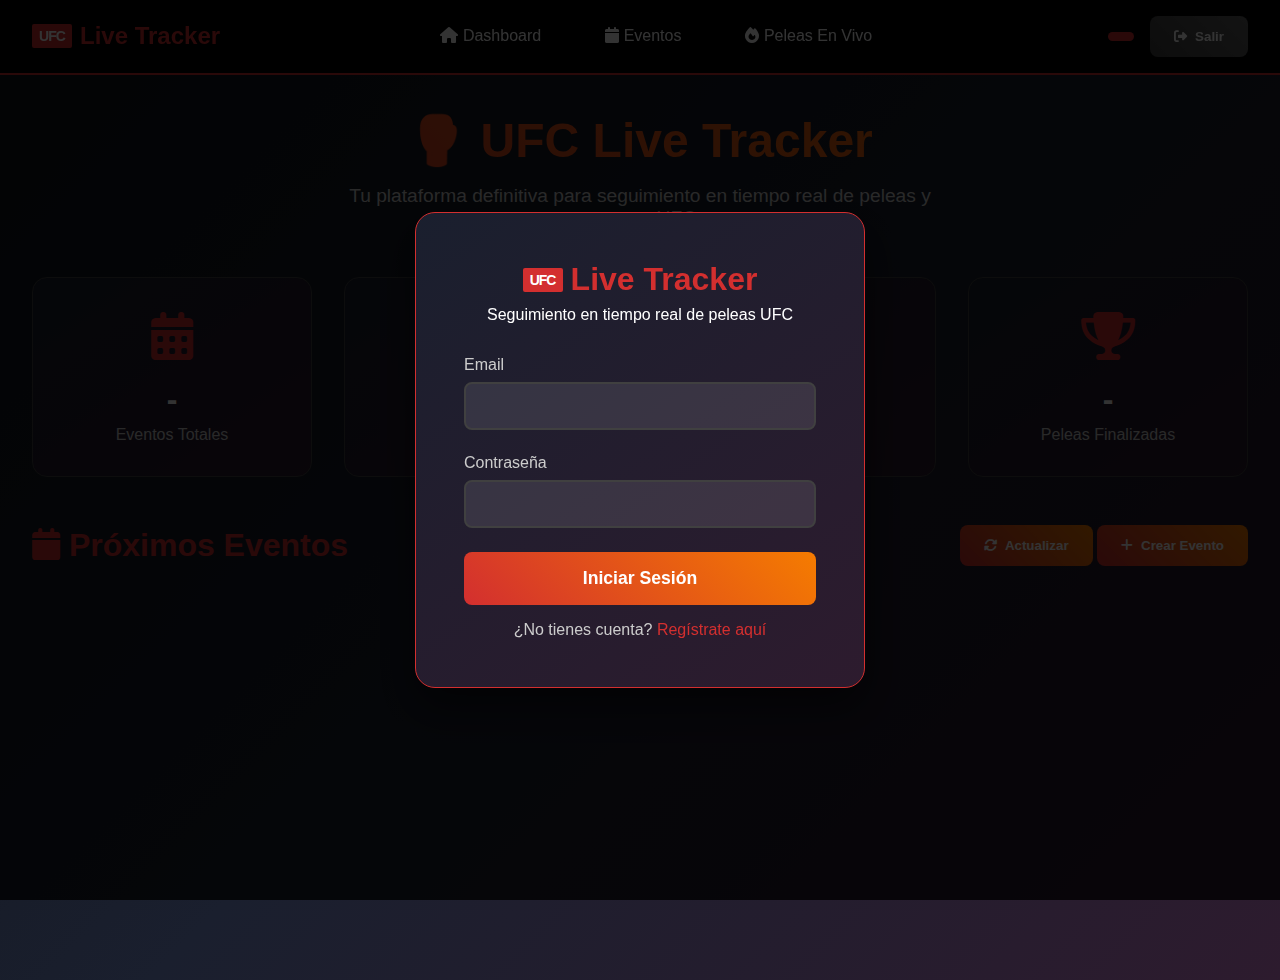
<file: src/main/resources/static/index.html>
<!DOCTYPE html>
<html lang="es">
<head>
    <meta charset="UTF-8">
    <meta name="viewport" content="width=device-width, initial-scale=1.0">
    <title>UFC Live Tracker</title>
    <link href="https://cdnjs.cloudflare.com/ajax/libs/font-awesome/6.4.0/css/all.min.css" rel="stylesheet">
    <style>
        * {
            margin: 0;
            padding: 0;
            box-sizing: border-box;
        }

        body {
            font-family: 'Segoe UI', Tahoma, Geneva, Verdana, sans-serif;
            background: linear-gradient(135deg, #0f1419 0%, #1a1f2e 50%, #2d1b2e 100%);
            color: #ffffff;
            min-height: 100vh;
            overflow-x: hidden;
        }

        /* Header */
        .header {
            background: rgba(0, 0, 0, 0.9);
            backdrop-filter: blur(10px);
            padding: 1rem 2rem;
            position: fixed;
            top: 0;
            left: 0;
            right: 0;
            z-index: 1000;
            border-bottom: 2px solid #d32f2f;
        }

        .nav-container {
            display: flex;
            justify-content: space-between;
            align-items: center;
            max-width: 1400px;
            margin: 0 auto;
        }

        .logo {
            display: flex;
            align-items: center;
            gap: 0.5rem;
            font-size: 1.5rem;
            font-weight: bold;
            color: #d32f2f;
        }

        .ufc-logo {
            width: 40px;
            height: 24px;
            background: #d32f2f;
            position: relative;
            font-family: 'Arial Black', Arial, sans-serif;
            font-weight: 900;
            font-size: 14px;
            color: white;
            display: flex;
            align-items: center;
            justify-content: center;
            border-radius: 2px;
            letter-spacing: -1px;
        }

        .nav-menu {
            display: flex;
            list-style: none;
            gap: 2rem;
            align-items: center;
        }

        .nav-menu a {
            color: #ffffff;
            text-decoration: none;
            padding: 0.5rem 1rem;
            border-radius: 5px;
            transition: all 0.3s ease;
        }

        .nav-menu a:hover {
            background: #d32f2f;
            transform: translateY(-2px);
        }

        .user-info {
            display: flex;
            align-items: center;
            gap: 1rem;
            font-size: 0.9rem;
        }

        .user-badge {
            background: #d32f2f;
            padding: 0.3rem 0.8rem;
            border-radius: 20px;
            font-size: 0.8rem;
        }

        /* Main Content */
        .main-content {
            margin-top: 80px;
            padding: 2rem;
            max-width: 1400px;
            margin-left: auto;
            margin-right: auto;
        }

        /* Auth Modal */
        .auth-modal {
            position: fixed;
            top: 0;
            left: 0;
            right: 0;
            bottom: 0;
            background: rgba(0, 0, 0, 0.8);
            display: flex;
            justify-content: center;
            align-items: center;
            z-index: 2000;
        }

        .auth-container {
            background: linear-gradient(145deg, #1a1f2e, #2d1b2e);
            padding: 3rem;
            border-radius: 20px;
            box-shadow: 0 20px 40px rgba(0, 0, 0, 0.5);
            width: 100%;
            max-width: 450px;
            margin: 1rem;
            border: 1px solid #d32f2f;
        }

        .auth-header {
            text-align: center;
            margin-bottom: 2rem;
        }

        .auth-header h2 {
            color: #d32f2f;
            font-size: 2rem;
            margin-bottom: 0.5rem;
            display: flex;
            align-items: center;
            justify-content: center;
            gap: 0.5rem;
        }

        .form-group {
            margin-bottom: 1.5rem;
        }

        .form-group label {
            display: block;
            margin-bottom: 0.5rem;
            color: #cccccc;
            font-weight: 500;
        }

        .form-group input {
            width: 100%;
            padding: 0.8rem;
            border: 2px solid #404040;
            border-radius: 8px;
            background: rgba(255, 255, 255, 0.1);
            color: #ffffff;
            font-size: 1rem;
            transition: all 0.3s ease;
        }

        .form-group input:focus {
            outline: none;
            border-color: #d32f2f;
            box-shadow: 0 0 10px rgba(211, 47, 47, 0.3);
        }

        .auth-button {
            width: 100%;
            padding: 1rem;
            background: linear-gradient(45deg, #d32f2f, #f57c00);
            border: none;
            border-radius: 8px;
            color: #ffffff;
            font-size: 1.1rem;
            font-weight: bold;
            cursor: pointer;
            transition: all 0.3s ease;
            margin-bottom: 1rem;
        }

        .auth-button:hover {
            transform: translateY(-2px);
            box-shadow: 0 10px 20px rgba(211, 47, 47, 0.3);
        }

        .auth-switch {
            text-align: center;
            color: #cccccc;
        }

        .auth-switch a {
            color: #d32f2f;
            cursor: pointer;
            text-decoration: none;
        }

        /* Dashboard */
        .dashboard {
            display: none;
        }

        .dashboard.active {
            display: block;
        }

        .dashboard-header {
            text-align: center;
            margin-bottom: 3rem;
        }

        .dashboard-header h1 {
            font-size: 3rem;
            background: linear-gradient(45deg, #d32f2f, #f57c00);
            -webkit-background-clip: text;
            -webkit-text-fill-color: transparent;
            margin-bottom: 1rem;
        }

        .dashboard-header p {
            font-size: 1.2rem;
            color: #cccccc;
            max-width: 600px;
            margin: 0 auto;
        }

        /* Stats Cards */
        .stats-grid {
            display: grid;
            grid-template-columns: repeat(auto-fit, minmax(250px, 1fr));
            gap: 2rem;
            margin-bottom: 3rem;
        }

        .stat-card {
            background: linear-gradient(145deg, #1a1f2e, #2d1b2e);
            padding: 2rem;
            border-radius: 15px;
            border: 1px solid #404040;
            text-align: center;
            transition: all 0.3s ease;
        }

        .stat-card:hover {
            transform: translateY(-5px);
            border-color: #d32f2f;
            box-shadow: 0 10px 30px rgba(211, 47, 47, 0.2);
        }

        .stat-card .icon {
            font-size: 3rem;
            color: #d32f2f;
            margin-bottom: 1rem;
        }

        .stat-card h3 {
            font-size: 2rem;
            margin-bottom: 0.5rem;
        }

        .stat-card p {
            color: #cccccc;
        }

        /* Events Section */
        .events-section {
            margin-bottom: 3rem;
        }

        .section-header {
            display: flex;
            justify-content: space-between;
            align-items: center;
            margin-bottom: 2rem;
        }

        .section-header h2 {
            font-size: 2rem;
            color: #d32f2f;
        }

        .btn {
            padding: 0.8rem 1.5rem;
            background: linear-gradient(45deg, #d32f2f, #f57c00);
            border: none;
            border-radius: 8px;
            color: #ffffff;
            font-weight: bold;
            cursor: pointer;
            transition: all 0.3s ease;
            text-decoration: none;
            display: inline-flex;
            align-items: center;
            gap: 0.5rem;
        }

        .btn:hover {
            transform: translateY(-2px);
            box-shadow: 0 5px 15px rgba(211, 47, 47, 0.3);
        }

        .btn-secondary {
            background: linear-gradient(45deg, #404040, #606060);
        }

        /* Events Grid */
        .events-grid {
            display: grid;
            grid-template-columns: repeat(auto-fill, minmax(350px, 1fr));
            gap: 2rem;
        }

        .event-card {
            background: linear-gradient(145deg, #1a1f2e, #2d1b2e);
            border-radius: 15px;
            overflow: hidden;
            border: 1px solid #404040;
            transition: all 0.3s ease;
        }

        .event-card:hover {
            transform: translateY(-5px);
            border-color: #d32f2f;
            box-shadow: 0 15px 35px rgba(211, 47, 47, 0.2);
        }

        .event-header {
            background: linear-gradient(45deg, #d32f2f, #f57c00);
            padding: 1.5rem;
            text-align: center;
        }

        .event-header h3 {
            font-size: 1.3rem;
            margin-bottom: 0.5rem;
        }

        .event-date {
            opacity: 0.9;
            font-size: 0.9rem;
        }

        .event-body {
            padding: 1.5rem;
        }

        .event-location {
            display: flex;
            align-items: center;
            gap: 0.5rem;
            margin-bottom: 1.5rem;
            color: #cccccc;
        }

        .fights-preview {
            margin-bottom: 1.5rem;
        }

        .fights-preview h4 {
            color: #d32f2f;
            margin-bottom: 1rem;
            font-size: 1.1rem;
        }

        .fight-item {
            display: flex;
            justify-content: space-between;
            align-items: center;
            padding: 0.8rem;
            background: rgba(211, 47, 47, 0.1);
            border-radius: 8px;
            margin-bottom: 0.5rem;
            border-left: 3px solid #d32f2f;
        }

        .fighters {
            display: flex;
            align-items: center;
            gap: 1rem;
        }

        .fighter {
            font-weight: 500;
        }

        .vs {
            color: #d32f2f;
            font-weight: bold;
        }

        .fight-status {
            padding: 0.3rem 0.8rem;
            border-radius: 15px;
            font-size: 0.8rem;
            font-weight: bold;
        }

        .status-live {
            background: #4caf50;
        }

        .status-upcoming {
            background: #ff9800;
        }

        .status-finished {
            background: #757575;
        }

        .event-actions {
            display: flex;
            gap: 1rem;
        }

        .event-actions .btn {
            flex: 1;
            justify-content: center;
        }

        /* Live Fight View */
        .live-fight {
            display: none;
            padding: 2rem;
        }

        .live-fight.active {
            display: block;
        }

        .fight-header {
            text-align: center;
            margin-bottom: 3rem;
            padding: 2rem;
            background: linear-gradient(145deg, #1a1f2e, #2d1b2e);
            border-radius: 15px;
            border: 2px solid #d32f2f;
        }

        .fight-title {
            font-size: 2.5rem;
            margin-bottom: 1rem;
            background: linear-gradient(45deg, #d32f2f, #f57c00);
            -webkit-background-clip: text;
            -webkit-text-fill-color: transparent;
        }

        .fighters-vs {
            display: flex;
            justify-content: center;
            align-items: center;
            gap: 3rem;
            margin: 2rem 0;
        }

        .fighter-card {
            text-align: center;
            flex: 1;
            max-width: 200px;
        }

        .fighter-avatar {
            width: 100px;
            height: 100px;
            border-radius: 50%;
            background: linear-gradient(45deg, #d32f2f, #f57c00);
            display: flex;
            align-items: center;
            justify-content: center;
            margin: 0 auto 1rem;
            font-size: 2rem;
        }

        .fighter-name {
            font-size: 1.2rem;
            font-weight: bold;
            margin-bottom: 0.5rem;
        }

        .fighter-record {
            color: #cccccc;
            font-size: 0.9rem;
        }

        .vs-separator {
            font-size: 3rem;
            color: #d32f2f;
            font-weight: bold;
        }

        /* Live Stats */
        .live-stats {
            display: grid;
            grid-template-columns: repeat(auto-fit, minmax(300px, 1fr));
            gap: 2rem;
            margin-bottom: 3rem;
        }

        .stats-panel {
            background: linear-gradient(145deg, #1a1f2e, #2d1b2e);
            padding: 2rem;
            border-radius: 15px;
            border: 1px solid #404040;
        }

        .stats-panel h3 {
            color: #d32f2f;
            margin-bottom: 1.5rem;
            font-size: 1.3rem;
            text-align: center;
        }

        .stat-row {
            display: flex;
            justify-content: space-between;
            align-items: center;
            padding: 0.8rem 0;
            border-bottom: 1px solid #404040;
        }

        .stat-row:last-child {
            border-bottom: none;
        }

        .stat-label {
            color: #cccccc;
        }

        .stat-values {
            display: flex;
            gap: 1rem;
            font-weight: bold;
        }

        .stat-blue {
            color: #2196f3;
        }

        .stat-red {
            color: #d32f2f;
        }

        /* Probability Panel */
        .probability-panel {
            background: linear-gradient(145deg, #1a1f2e, #2d1b2e);
            padding: 2rem;
            border-radius: 15px;
            border: 1px solid #404040;
            text-align: center;
        }

        .probability-chart {
            display: flex;
            height: 20px;
            border-radius: 10px;
            overflow: hidden;
            margin: 1rem 0;
            background: #404040;
        }

        .prob-blue {
            background: #2196f3;
            transition: width 0.5s ease;
        }

        .prob-red {
            background: #d32f2f;
            transition: width 0.5s ease;
        }

        .prob-values {
            display: flex;
            justify-content: space-between;
            margin-top: 1rem;
        }

        /* Responsive */
        @media (max-width: 768px) {
            .main-content {
                padding: 1rem;
            }

            .nav-menu {
                display: none;
            }

            .dashboard-header h1 {
                font-size: 2rem;
            }

            .fighters-vs {
                flex-direction: column;
                gap: 1rem;
            }

            .vs-separator {
                transform: rotate(90deg);
            }

            .live-stats {
                grid-template-columns: 1fr;
            }
        }

        /* Loading Animation */
        .loading {
            display: inline-block;
            width: 20px;
            height: 20px;
            border: 3px solid #404040;
            border-radius: 50%;
            border-top-color: #d32f2f;
            animation: spin 1s ease-in-out infinite;
        }

        @keyframes spin {
            to { transform: rotate(360deg); }
        }

        /* Toast Notifications */
        .toast {
            position: fixed;
            top: 100px;
            right: 20px;
            background: #d32f2f;
            color: white;
            padding: 1rem 1.5rem;
            border-radius: 8px;
            box-shadow: 0 5px 15px rgba(0,0,0,0.3);
            z-index: 3000;
            transform: translateX(400px);
            transition: transform 0.3s ease;
        }

        .toast.show {
            transform: translateX(0);
        }

        .toast.success {
            background: #4caf50;
        }

        .toast.error {
            background: #f44336;
        }

        /* Hidden class */
        .hidden {
            display: none !important;
        }
    </style>
</head>
<body>
<!-- Header -->
<header class="header">
    <div class="nav-container">
        <div class="logo">
            <div class="ufc-logo">UFC</div>
            Live Tracker
        </div>
        <nav class="nav-menu" id="navMenu">
            <li><a href="#" onclick="showDashboard()"><i class="fas fa-home"></i> Dashboard</a></li>
            <li><a href="#" onclick="showEvents()"><i class="fas fa-calendar"></i> Eventos</a></li>
            <li><a href="#" onclick="showFights()"><i class="fas fa-fire"></i> Peleas En Vivo</a></li>
        </nav>
        <div class="user-info" id="userInfo">
            <span id="userName"></span>
            <span class="user-badge" id="userRole"></span>
            <button onclick="logout()" class="btn btn-secondary">
                <i class="fas fa-sign-out-alt"></i> Salir
            </button>
        </div>
    </div>
</header>

<!-- Auth Modal -->
<div class="auth-modal" id="authModal">
    <div class="auth-container">
        <div class="auth-header">
            <h2><div class="ufc-logo">UFC</div> Live Tracker</h2>
            <p>Seguimiento en tiempo real de peleas UFC</p>
        </div>

        <!-- Login Form -->
        <form id="loginForm">
            <div class="form-group">
                <label for="loginEmail">Email</label>
                <input type="email" id="loginEmail" required>
            </div>
            <div class="form-group">
                <label for="loginPassword">Contraseña</label>
                <input type="password" id="loginPassword" required>
            </div>
            <button type="submit" class="auth-button">
                <span id="loginButtonText">Iniciar Sesión</span>
                <div class="loading hidden" id="loginLoading"></div>
            </button>
        </form>

        <!-- Register Form -->
        <form id="registerForm" class="hidden">
            <div class="form-group">
                <label for="registerName">Nombre</label>
                <input type="text" id="registerName" required>
            </div>
            <div class="form-group">
                <label for="registerEmail">Email</label>
                <input type="email" id="registerEmail" required>
            </div>
            <div class="form-group">
                <label for="registerPassword">Contraseña</label>
                <input type="password" id="registerPassword" required>
            </div>
            <button type="submit" class="auth-button">
                <span id="registerButtonText">Registrarse</span>
                <div class="loading hidden" id="registerLoading"></div>
            </button>
        </form>

        <div class="auth-switch">
            <span id="authSwitchText">¿No tienes cuenta?</span>
            <a href="#" id="authSwitchLink" onclick="toggleAuthMode()">Regístrate aquí</a>
        </div>
    </div>
</div>

<!-- Main Content -->
<main class="main-content">
    <!-- Dashboard -->
    <div class="dashboard active" id="dashboard">
        <div class="dashboard-header">
            <h1>🥊 UFC Live Tracker</h1>
            <p>Tu plataforma definitiva para seguimiento en tiempo real de peleas y eventos UFC</p>
        </div>

        <div class="stats-grid">
            <div class="stat-card">
                <div class="icon"><i class="fas fa-calendar-alt"></i></div>
                <h3 id="totalEvents">-</h3>
                <p>Eventos Totales</p>
            </div>
            <div class="stat-card">
                <div class="icon"><i class="fas fa-fire"></i></div>
                <h3 id="liveFights">-</h3>
                <p>Peleas En Vivo</p>
            </div>
            <div class="stat-card">
                <div class="icon"><i class="fas fa-users"></i></div>
                <h3 id="totalFighters">-</h3>
                <p>Luchadores</p>
            </div>
            <div class="stat-card">
                <div class="icon"><i class="fas fa-trophy"></i></div>
                <h3 id="completedFights">-</h3>
                <p>Peleas Finalizadas</p>
            </div>
        </div>

        <div class="events-section">
            <div class="section-header">
                <h2><i class="fas fa-calendar"></i> Próximos Eventos</h2>
                <div>
                    <button class="btn" onclick="refreshData()">
                        <i class="fas fa-sync-alt"></i> Actualizar
                    </button>
                    <button class="btn" onclick="createEvent()">
                        <i class="fas fa-plus"></i> Crear Evento
                    </button>
                </div>
            </div>
            <div class="events-grid" id="eventsGrid">
                <!-- Events will be loaded here -->
            </div>
        </div>
    </div>

    <!-- Live Fight View -->
    <div class="live-fight" id="liveFight">
        <div class="fight-header">
            <button class="btn btn-secondary" onclick="showDashboard()" style="float: left;">
                <i class="fas fa-arrow-left"></i> Volver
            </button>
            <div class="fight-title">UFC 300 - Pelea Principal</div>
            <div class="fighters-vs">
                <div class="fighter-card">
                    <div class="fighter-avatar">🥊</div>
                    <div class="fighter-name">Luchador Azul</div>
                    <div class="fighter-record">23-4-0</div>
                </div>
                <div class="vs-separator">VS</div>
                <div class="fighter-card">
                    <div class="fighter-avatar">🥊</div>
                    <div class="fighter-name">Luchador Rojo</div>
                    <div class="fighter-record">19-2-1</div>
                </div>
            </div>
            <div style="text-align: center; margin-top: 1rem;">
                <span class="fight-status status-live">🔴 EN VIVO - Round 2</span>
            </div>
        </div>

        <div class="live-stats">
            <div class="stats-panel">
                <h3>📊 Estadísticas del Round</h3>
                <div class="stat-row">
                    <span class="stat-label">Golpes Conectados</span>
                    <div class="stat-values">
                        <span class="stat-blue">12</span>
                        <span class="stat-red">8</span>
                    </div>
                </div>
                <div class="stat-row">
                    <span class="stat-label">Derribos</span>
                    <div class="stat-values">
                        <span class="stat-blue">2</span>
                        <span class="stat-red">0</span>
                    </div>
                </div>
                <div class="stat-row">
                    <span class="stat-label">Control de Jaula</span>
                    <div class="stat-values">
                        <span class="stat-blue">3:45</span>
                        <span class="stat-red">1:15</span>
                    </div>
                </div>
            </div>

            <div class="probability-panel">
                <h3>🎯 Probabilidades de Victoria</h3>
                <div class="probability-chart">
                    <div class="prob-blue" style="width: 65%;"></div>
                    <div class="prob-red" style="width: 35%;"></div>
                </div>
                <div class="prob-values">
                    <span class="stat-blue">65%</span>
                    <span class="stat-red">35%</span>
                </div>
                <p style="color: #cccccc; margin-top: 1rem; font-size: 0.9rem;">
                    Actualizado hace 5 segundos
                </p>
            </div>
        </div>
    </div>
</main>

<script>
    // Global state
    let currentUser = null;
    let isLoginMode = true;
    const API_BASE = 'http://localhost:8080/api';

    // Initialize app
    document.addEventListener('DOMContentLoaded', function() {
        checkAuthStatus();
        setupEventListeners();
    });

    function setupEventListeners() {
        // Auth forms
        document.getElementById('loginForm').addEventListener('submit', handleLogin);
        document.getElementById('registerForm').addEventListener('submit', handleRegister);
    }

    function checkAuthStatus() {
        const savedUser = localStorage.getItem('currentUser');
        if (savedUser) {
            currentUser = JSON.parse(savedUser);
            showApp();
            loadDashboardData();
        } else {
            showAuthModal();
        }
    }

    function showAuthModal() {
        document.getElementById('authModal').style.display = 'flex';
    }

    function hideAuthModal() {
        document.getElementById('authModal').style.display = 'none';
    }

    function showApp() {
        hideAuthModal();
        updateUserInfo();
        showDashboard();
    }

    function updateUserInfo() {
        if (currentUser) {
            document.getElementById('userName').textContent = currentUser.nombre;
            document.getElementById('userRole').textContent = currentUser.rol.toUpperCase();
            document.getElementById('navMenu').style.display = 'flex';
            document.getElementById('userInfo').style.display = 'flex';
        }
    }

    function toggleAuthMode() {
        isLoginMode = !isLoginMode;
        const loginForm = document.getElementById('loginForm');
        const registerForm = document.getElementById('registerForm');
        const switchText = document.getElementById('authSwitchText');
        const switchLink = document.getElementById('authSwitchLink');

        if (isLoginMode) {
            loginForm.classList.remove('hidden');
            registerForm.classList.add('hidden');
            switchText.textContent = '¿No tienes cuenta?';
            switchLink.textContent = 'Regístrate aquí';
        } else {
            loginForm.classList.add('hidden');
            registerForm.classList.remove('hidden');
            switchText.textContent = '¿Ya tienes cuenta?';
            switchLink.textContent = 'Inicia sesión aquí';
        }
    }

    async function handleLogin(e) {
        e.preventDefault();

        const email = document.getElementById('loginEmail').value;
        const password = document.getElementById('loginPassword').value;

        setLoadingState('login', true);

        try {
            // Create Basic Auth header
            const credentials = btoa(`${email}:${password}`);

            const response = await fetch(`${API_BASE}/usuarios`, {
                headers: {
                    'Authorization': `Basic ${credentials}`,
                    'Content-Type': 'application/json'
                }
            });

            if (response.ok) {
                // If we can access protected endpoint, login is successful
                // For demo purposes, we'll create a user object
                currentUser = {
                    email: email,
                    nombre: email.split('@')[0],
                    rol: 'usuario',
                    credentials: credentials
                };

                localStorage.setItem('currentUser', JSON.stringify(currentUser));
                showToast('¡Inicio de sesión exitoso!', 'success');
                showApp();
            } else {
                throw new Error('Credenciales inválidas');
            }
        } catch (error) {
            showToast(error.message || 'Error de inicio de sesión', 'error');
        } finally {
            setLoadingState('login', false);
        }
    }

    async function handleRegister(e) {
        e.preventDefault();

        const name = document.getElementById('registerName').value;
        const email = document.getElementById('registerEmail').value;
        const password = document.getElementById('registerPassword').value;

        setLoadingState('register', true);

        try {
            const response = await fetch(`${API_BASE}/usuarios`, {
                method: 'POST',
                headers: {
                    'Content-Type': 'application/json'
                },
                body: JSON.stringify({
                    nombre: name,
                    correo: email,
                    password: password
                })
            });

            if (response.ok) {
                const result = await response.json();
                showToast('¡Registro exitoso! Revisa tu email para la confirmación.', 'success');

                // Switch to login form
                toggleAuthMode();

                // Pre-fill login email
                document.getElementById('loginEmail').value = email;
            } else {
                const error = await response.json();
                throw new Error(error.error || 'Error en el registro');
            }
        } catch (error) {
            showToast(error.message || 'Error de registro', 'error');
        } finally {
            setLoadingState('register', false);
        }
    }

    function setLoadingState(form, loading) {
        const button = document.getElementById(`${form}ButtonText`);
        const spinner = document.getElementById(`${form}Loading`);

        if (loading) {
            button.style.display = 'none';
            spinner.classList.remove('hidden');
        } else {
            button.style.display = 'inline';
            spinner.classList.add('hidden');
        }
    }

    function logout() {
        currentUser = null;
        localStorage.removeItem('currentUser');
        document.getElementById('navMenu').style.display = 'none';
        document.getElementById('userInfo').style.display = 'none';
        showAuthModal();
    }

    function showDashboard() {
        hideAllViews();
        document.getElementById('dashboard').classList.add('active');
        loadDashboardData();
    }

    function showEvents() {
        showDashboard(); // For now, same as dashboard
    }

    function showFights() {
        hideAllViews();
        document.getElementById('liveFight').classList.add('active');
    }

    function hideAllViews() {
        document.getElementById('dashboard').classList.remove('active');
        document.getElementById('liveFight').classList.remove('active');
    }

    async function loadDashboardData() {
        if (!currentUser) return;

        try {
            // Load stats
            await Promise.all([
                loadEvents(),
                loadFighters(),
                loadStats()
            ]);
        } catch (error) {
            console.error('Error loading dashboard data:', error);
            showToast('Error cargando datos', 'error');
        }
    }

    async function loadEvents() {
        try {
            const response = await fetch(`${API_BASE}/eventos`, {
                headers: {
                    'Authorization': `Basic ${currentUser.credentials}`,
                    'Content-Type': 'application/json'
                }
            });

            if (response.ok) {
                const eventos = await response.json();
                document.getElementById('totalEvents').textContent = eventos.length;
                renderEvents(eventos);
            } else {
                throw new Error('Error cargando eventos');
            }
        } catch (error) {
            console.error('Error loading events:', error);
            document.getElementById('totalEvents').textContent = '0';
            renderEvents([]);
        }
    }

    async function loadFighters() {
        try {
            const response = await fetch(`${API_BASE}/luchadores`, {
                headers: {
                    'Authorization': `Basic ${currentUser.credentials}`,
                    'Content-Type': 'application/json'
                }
            });

            if (response.ok) {
                const luchadores = await response.json();
                document.getElementById('totalFighters').textContent = luchadores.length;
            } else {
                throw new Error('Error cargando luchadores');
            }
        } catch (error) {
            console.error('Error loading fighters:', error);
            document.getElementById('totalFighters').textContent = '0';
        }
    }

    async function loadStats() {
        try {
            const response = await fetch(`${API_BASE}/peleas`, {
                headers: {
                    'Authorization': `Basic ${currentUser.credentials}`,
                    'Content-Type': 'application/json'
                }
            });

            if (response.ok) {
                const peleas = await response.json();
                const liveFights = peleas.filter(p => !p.finalizada).length;
                const completedFights = peleas.filter(p => p.finalizada).length;

                document.getElementById('liveFights').textContent = liveFights;
                document.getElementById('completedFights').textContent = completedFights;
            } else {
                throw new Error('Error cargando peleas');
            }
        } catch (error) {
            console.error('Error loading fight stats:', error);
            document.getElementById('liveFights').textContent = '0';
            document.getElementById('completedFights').textContent = '0';
        }
    }

    function renderEvents(eventos) {
        const eventsGrid = document.getElementById('eventsGrid');

        if (eventos.length === 0) {
            eventsGrid.innerHTML = `
                    <div style="grid-column: 1/-1; text-align: center; padding: 3rem; color: #cccccc;">
                        <i class="fas fa-calendar-times" style="font-size: 3rem; margin-bottom: 1rem; color: #666;"></i>
                        <h3>No hay eventos disponibles</h3>
                        <p>Crea tu primer evento para comenzar</p>
                        <button class="btn" onclick="createEvent()" style="margin-top: 1rem;">
                            <i class="fas fa-plus"></i> Crear Evento
                        </button>
                    </div>
                `;
            return;
        }

        eventsGrid.innerHTML = eventos.map(evento => `
                <div class="event-card">
                    <div class="event-header">
                        <h3>${evento.nombre}</h3>
                        <div class="event-date">
                            <i class="fas fa-calendar"></i>
                            ${formatDate(evento.fecha)}
                        </div>
                    </div>
                    <div class="event-body">
                        <div class="event-location">
                            <i class="fas fa-map-marker-alt"></i>
                            ${evento.ubicacion || 'Ubicación por definir'}
                        </div>
                        <div class="fights-preview">
                            <h4><i class="fas fa-fist-raised"></i> Peleas</h4>
                            <div class="fight-item">
                                <div class="fighters">
                                    <span class="fighter">Cargando peleas...</span>
                                </div>
                                <span class="fight-status status-upcoming">Próximamente</span>
                            </div>
                        </div>
                        <div class="event-actions">
                            <button class="btn" onclick="viewEvent(${evento.id})">
                                <i class="fas fa-eye"></i> Ver Evento
                            </button>
                            <button class="btn btn-secondary" onclick="editEvent(${evento.id})">
                                <i class="fas fa-edit"></i> Editar
                            </button>
                        </div>
                    </div>
                </div>
            `).join('');
    }

    function formatDate(dateString) {
        const date = new Date(dateString);
        return date.toLocaleDateString('es-ES', {
            year: 'numeric',
            month: 'long',
            day: 'numeric'
        });
    }

    function viewEvent(eventId) {
        showToast(`Viendo evento ID: ${eventId}`, 'success');
        // Here you would load the specific event details
    }

    function editEvent(eventId) {
        if (currentUser.rol !== 'admin') {
            showToast('Solo los administradores pueden editar eventos', 'error');
            return;
        }
        showToast(`Editando evento ID: ${eventId}`, 'success');
        // Here you would open an edit modal or form
    }

    function createEvent() {
        if (currentUser.rol !== 'admin') {
            showToast('Solo los administradores pueden crear eventos', 'error');
            return;
        }

        const name = prompt('Nombre del evento:');
        const location = prompt('Ubicación:');
        const date = prompt('Fecha (YYYY-MM-DD):');

        if (name && location && date) {
            createEventAPI(name, location, date);
        }
    }

    async function createEventAPI(nombre, ubicacion, fecha) {
        try {
            const response = await fetch(`${API_BASE}/eventos`, {
                method: 'POST',
                headers: {
                    'Authorization': `Basic ${currentUser.credentials}`,
                    'Content-Type': 'application/json'
                },
                body: JSON.stringify({
                    nombre: nombre,
                    ubicacion: ubicacion,
                    fecha: fecha
                })
            });

            if (response.ok) {
                showToast('Evento creado exitosamente', 'success');
                loadEvents(); // Reload events
            } else {
                throw new Error('Error creando evento');
            }
        } catch (error) {
            showToast('Error creando evento', 'error');
        }
    }

    function refreshData() {
        showToast('Actualizando datos...', 'success');
        loadDashboardData();
    }

    function showToast(message, type = 'success') {
        // Remove existing toasts
        const existingToast = document.querySelector('.toast');
        if (existingToast) {
            existingToast.remove();
        }

        const toast = document.createElement('div');
        toast.className = `toast ${type}`;
        toast.textContent = message;

        document.body.appendChild(toast);

        // Show toast
        setTimeout(() => toast.classList.add('show'), 100);

        // Hide toast after 3 seconds
        setTimeout(() => {
            toast.classList.remove('show');
            setTimeout(() => toast.remove(), 300);
        }, 3000);
    }

    // Demo functions for live fight simulation
    function startLiveFightDemo() {
        // Simulate real-time updates
        setInterval(() => {
            updateLiveStats();
        }, 5000);
    }

    function updateLiveStats() {
        // Random stats for demo
        const blueStrikes = Math.floor(Math.random() * 20) + 5;
        const redStrikes = Math.floor(Math.random() * 20) + 5;
        const blueTakedowns = Math.floor(Math.random() * 3);
        const redTakedowns = Math.floor(Math.random() * 3);

        // Update probability based on performance
        const total = blueStrikes + redStrikes;
        const blueProb = Math.round((blueStrikes / total) * 100);
        const redProb = 100 - blueProb;

        // Update DOM if in live fight view
        if (document.getElementById('liveFight').classList.contains('active')) {
            document.querySelector('.stat-blue').textContent = blueStrikes;
            document.querySelector('.stat-red').textContent = redStrikes;
            document.querySelector('.prob-blue').style.width = `${blueProb}%`;
            document.querySelector('.prob-red').style.width = `${redProb}%`;
            document.querySelector('.prob-values .stat-blue').textContent = `${blueProb}%`;
            document.querySelector('.prob-values .stat-red').textContent = `${redProb}%`;
        }
    }

    // Start live demo when app loads
    setTimeout(startLiveFightDemo, 2000);
</script>
</body>
</html>
</file>
